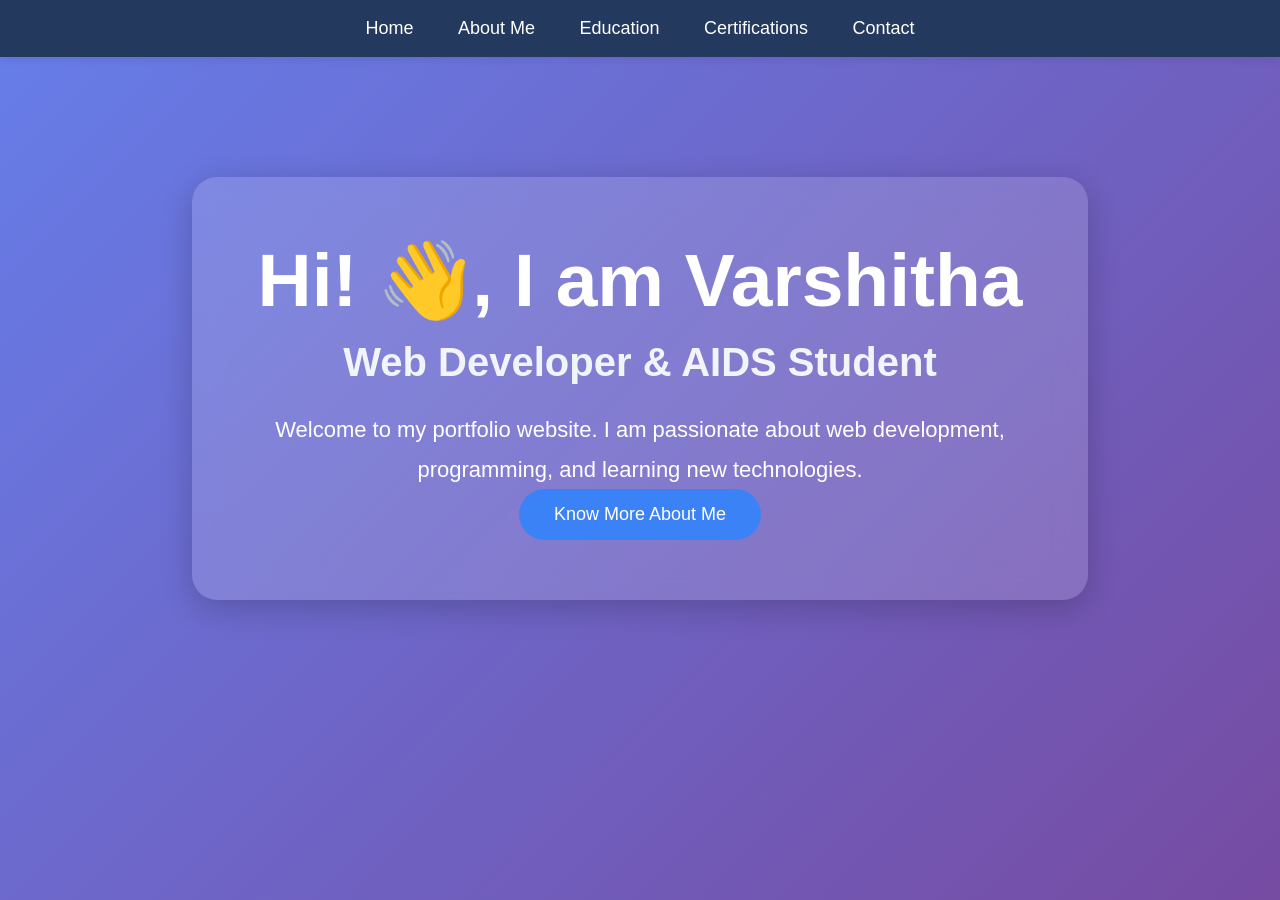
<file: index.html>
<!DOCTYPE html>
<html>
<head>
    <title>My Portfolio</title>
    <link rel="stylesheet" href="style.css">
</head>
<body>

<nav>
    <a href="index.html">Home</a>
    <a href="About_me.html">About Me</a>
    <a href="Edu_details.html">Education</a>
    <a href="Certifications.html">Certifications</a>
    <a href="Contact.html">Contact</a>
</nav>

<div class="container">
    <h1>Hi! 👋, I am Varshitha</h1>
    <h2>Web Developer & AIDS Student</h2>

    <p>
        Welcome to my portfolio website. I am passionate about web development,
        programming, and learning new technologies.
    </p>

    <a href="About_me.html" class="btn">Know More About Me</a>
</div>

</body>
</html>
</file>
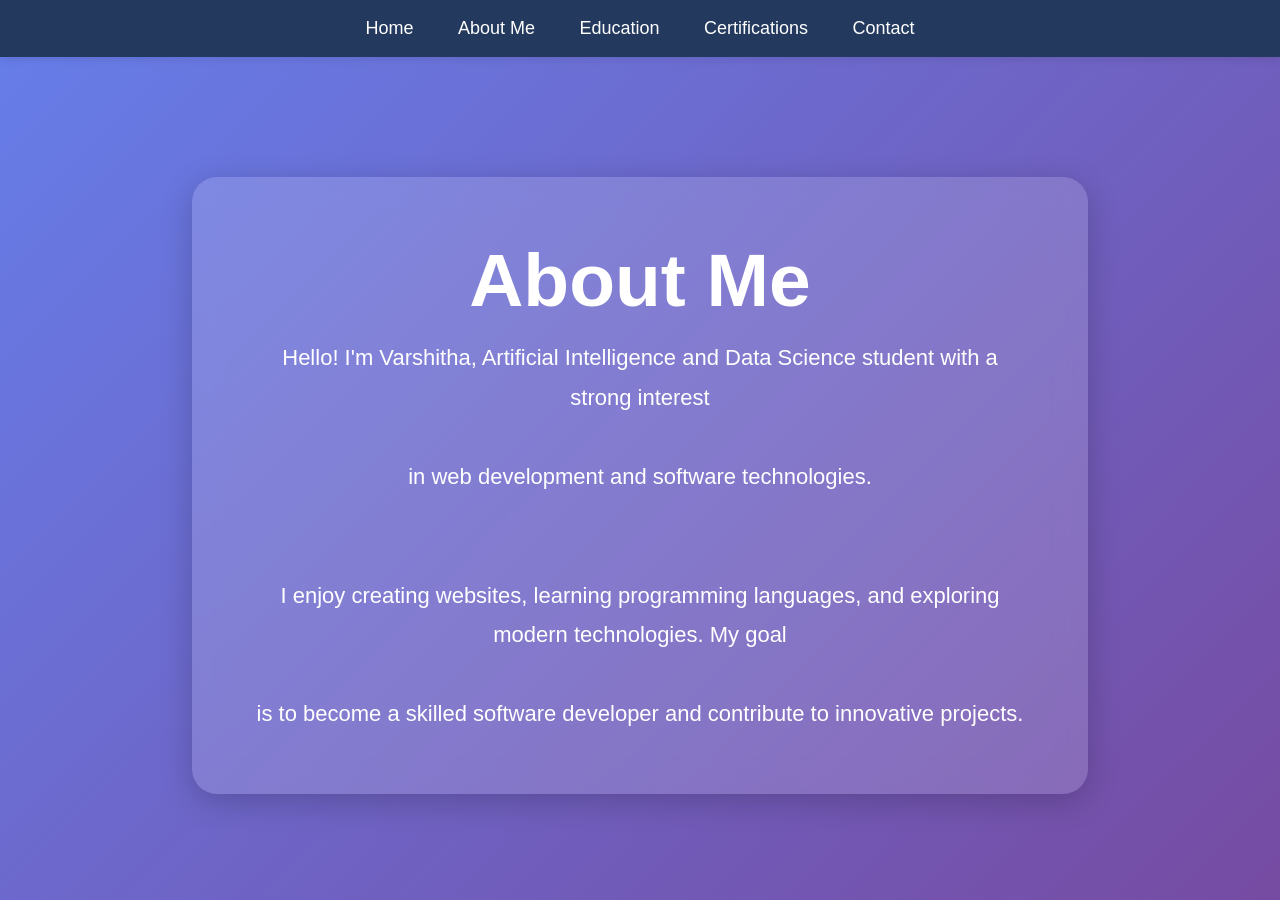
<file: About_me.html>
<!DOCTYPE html>
<html>
<head>
    <title>About Me</title>
    <link rel="stylesheet" href="style.css">
</head>
<body>

<nav>
    <a href="index.html">Home</a>
    <a href="About_me.html">About Me</a>
    <a href="Edu_details.html">Education</a>
    <a href="Certifications.html">Certifications</a>
    <a href="Contact.html">Contact</a>

</nav>

<div class="container">
    <h1>About Me</h1>

    <p>
        Hello! I'm Varshitha, Artificial Intelligence and Data Science student with a strong interest<br><br>
        in web development and software technologies.<br><br><br>
    </p>

    <p>
        I enjoy creating websites, learning programming languages, and exploring
        modern technologies. My goal<br><br> is to become a skilled software developer
        and contribute to innovative projects.
    </p>

</div>

</body>
</html>
</file>
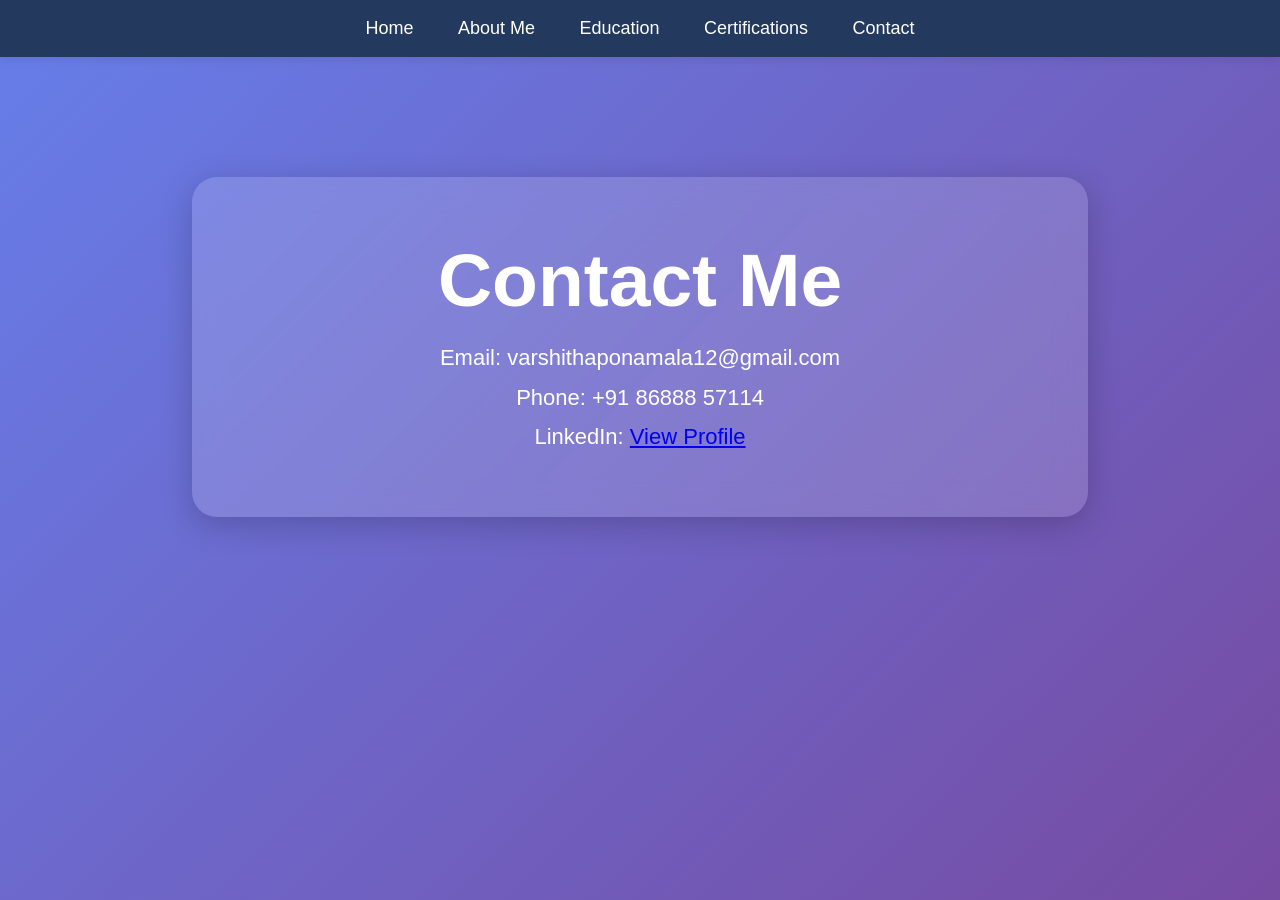
<file: Contact.html>
<!DOCTYPE html>
<html>
<head>
    <title>Contact</title>
    <link rel="stylesheet" href="style.css">
</head>
<body>

<nav>
    <a href="index.html">Home</a>
    <a href="About_me.html">About Me</a>
    <a href="Edu_details.html">Education</a>
    <a href="Certifications.html">Certifications</a>
    <a href="Contact.html">Contact</a>

</nav>

<div class="container">
    <h1>Contact Me</h1>

    <p>Email: varshithaponamala12@gmail.com</p>
    <p>Phone: +91 86888 57114</p>

    <p>
        LinkedIn:
        <a href="https://www.linkedin.com/in/varshitha-ponamala-08b781353/" target="_blank">
            View Profile
        </a>
    </p>

</div>

</body>
</html>
</file>
<file: style.css>
*{
    margin:0;
    padding:0;
    box-sizing:border-box;
}

body{
    font-family:'Poppins',sans-serif;
    margin:0;
    min-height:100vh;

    background:linear-gradient(
        135deg,
        #667eea,
        #764ba2
    );

    overflow-x:hidden;
}
nav{
    background:#23395d;
    padding:18px;
    text-align:center;
    box-shadow:0 2px 10px rgba(0,0,0,0.1);
}

nav a{
    color:white;
    text-decoration:none;
    margin:0 20px;
    font-size:18px;
    transition:0.3s;
}

nav a:hover{
    color:#7ec8ff;
}
.certificates-container{
    display:grid;
    grid-template-columns:repeat(2,1fr);
    gap:25px;
    margin-top:40px;
}

.certificate{
    background:white;
    color:#333;
    padding:25px;
    border-radius:15px;
    font-size:22px;
    font-weight:500;

    transition:0.3s;
}

.certificate:hover{
    transform:translateY(-5px);
}

.container{
    width:70%;
    margin:120px auto;
    text-align:center;

    background:rgba(255,255,255,0.15);
    backdrop-filter:blur(15px);

    padding:60px;
    border-radius:25px;

    box-shadow:0 8px 32px rgba(0,0,0,0.2);
}

h1{
    font-size:75px;
    color:white;
    margin-bottom:15px;
}

h2{
    color:#f1f5f9;
    font-size:40px;
    margin-bottom:25px;
}

p{
    color:white;
    font-size:22px;
    line-height:1.8;
}

.btn{
    display:inline-block;
    padding:15px 35px;
    background:#3b82f6;
    color:white;
    text-decoration:none;
    border-radius:50px;
    font-size:18px;
    transition:0.3s;
}

.btn:hover{
    transform:translateY(-3px);
    background:#2563eb;
}

.card{
    background:white;
    padding:40px;
    border-radius:20px;
    box-shadow:0 5px 20px rgba(0,0,0,0.08);
}

table{
    width:100%;
    border-collapse:collapse;
    margin-top:20px;
    background:white;
    border-radius:15px;
    overflow:hidden;
}

th{
    background:#3b82f6;
    color:white;
}

th,td{
    padding:15px;
    text-align:center;
    border:1px solid #ddd;
}

ul{
    list-style:none;
}

ul li{
    background:white;
    margin:15px 0;
    padding:15px;
    border-radius:10px;
    box-shadow:0 3px 10px rgba(0,0,0,0.08);
}
</file>
